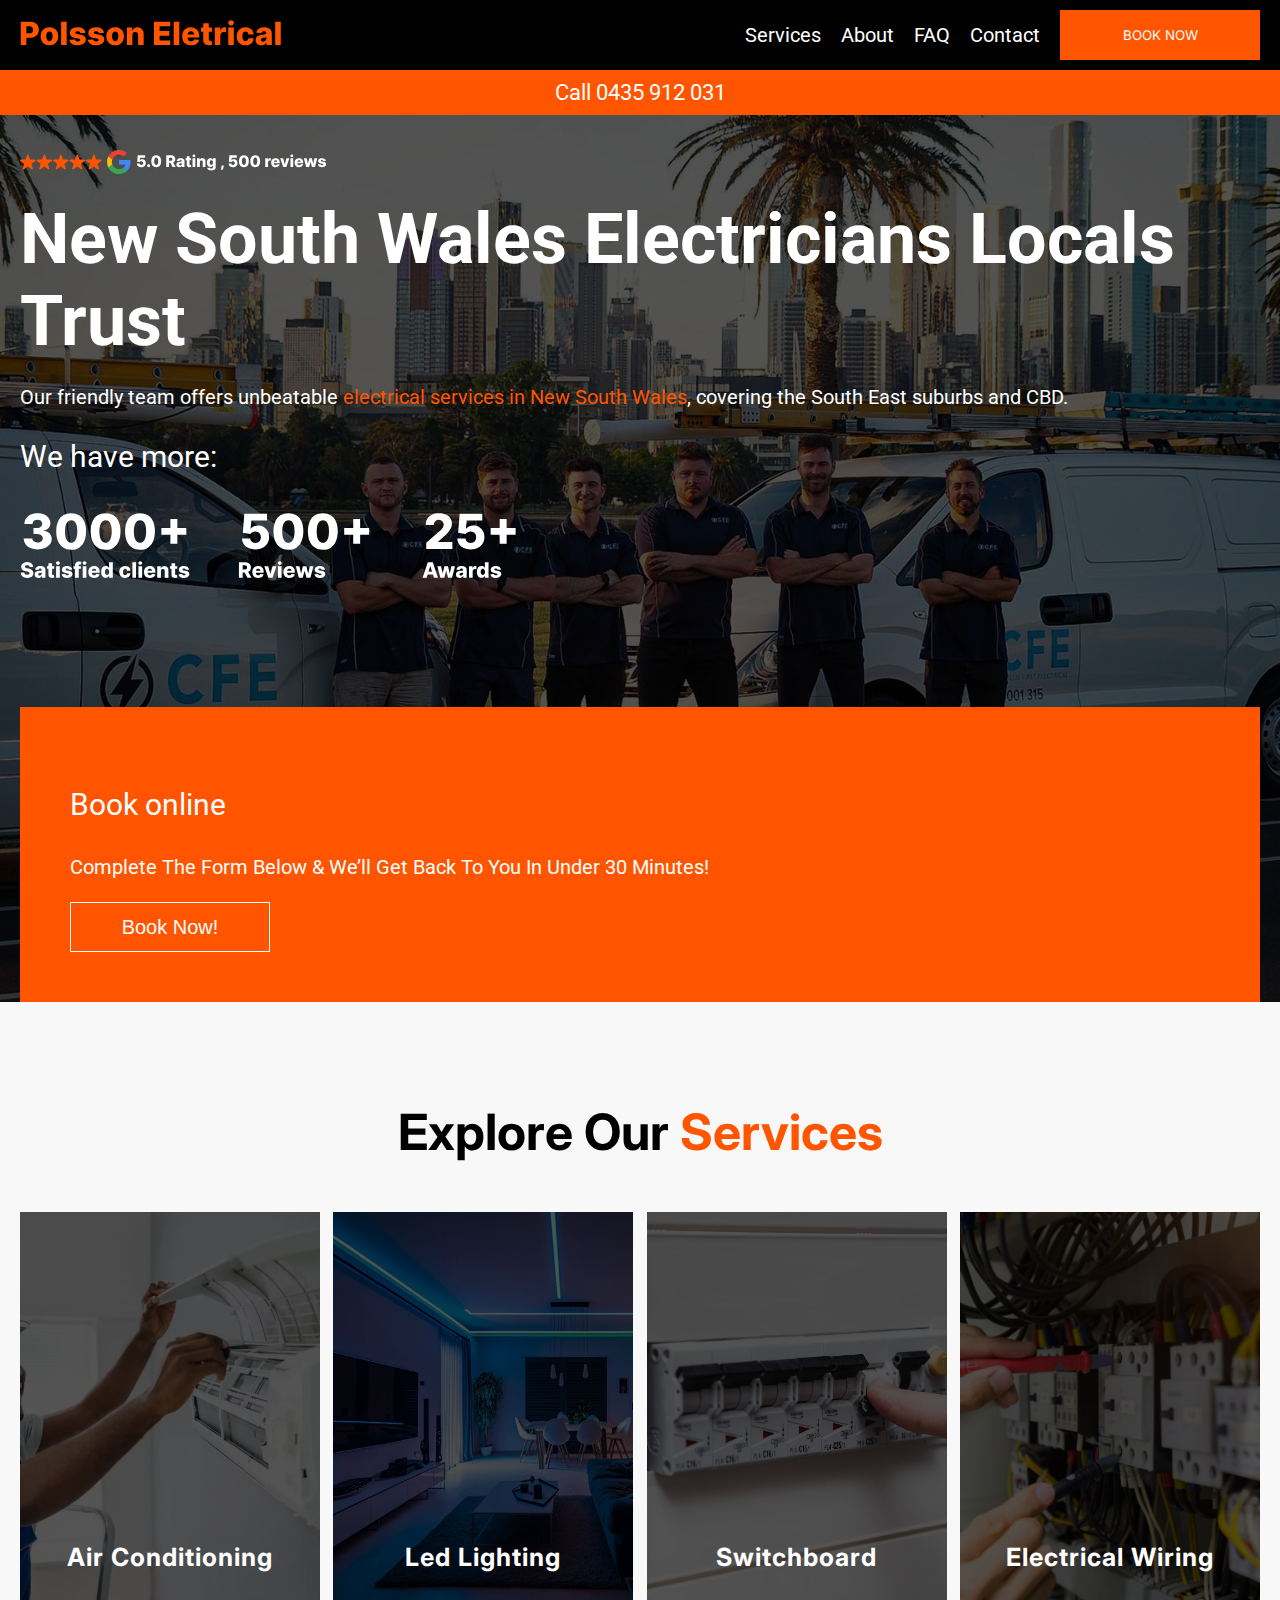
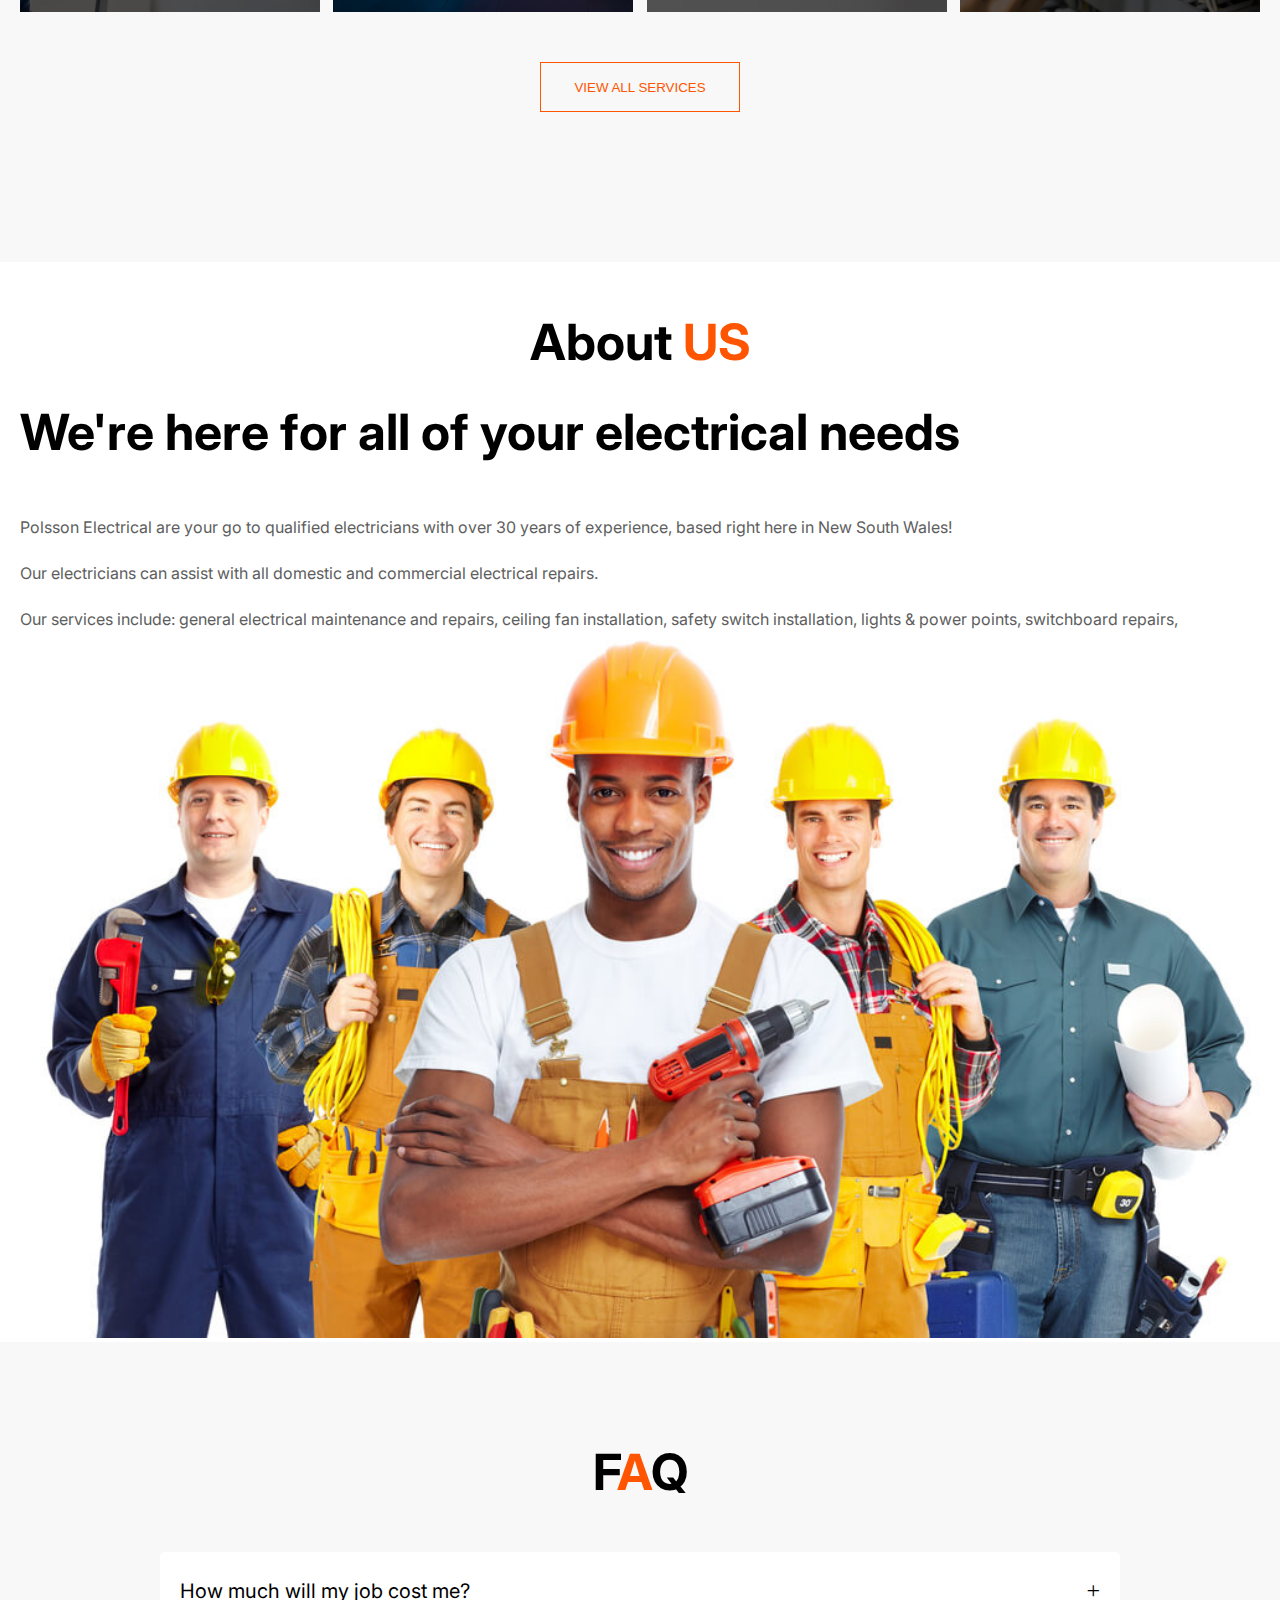
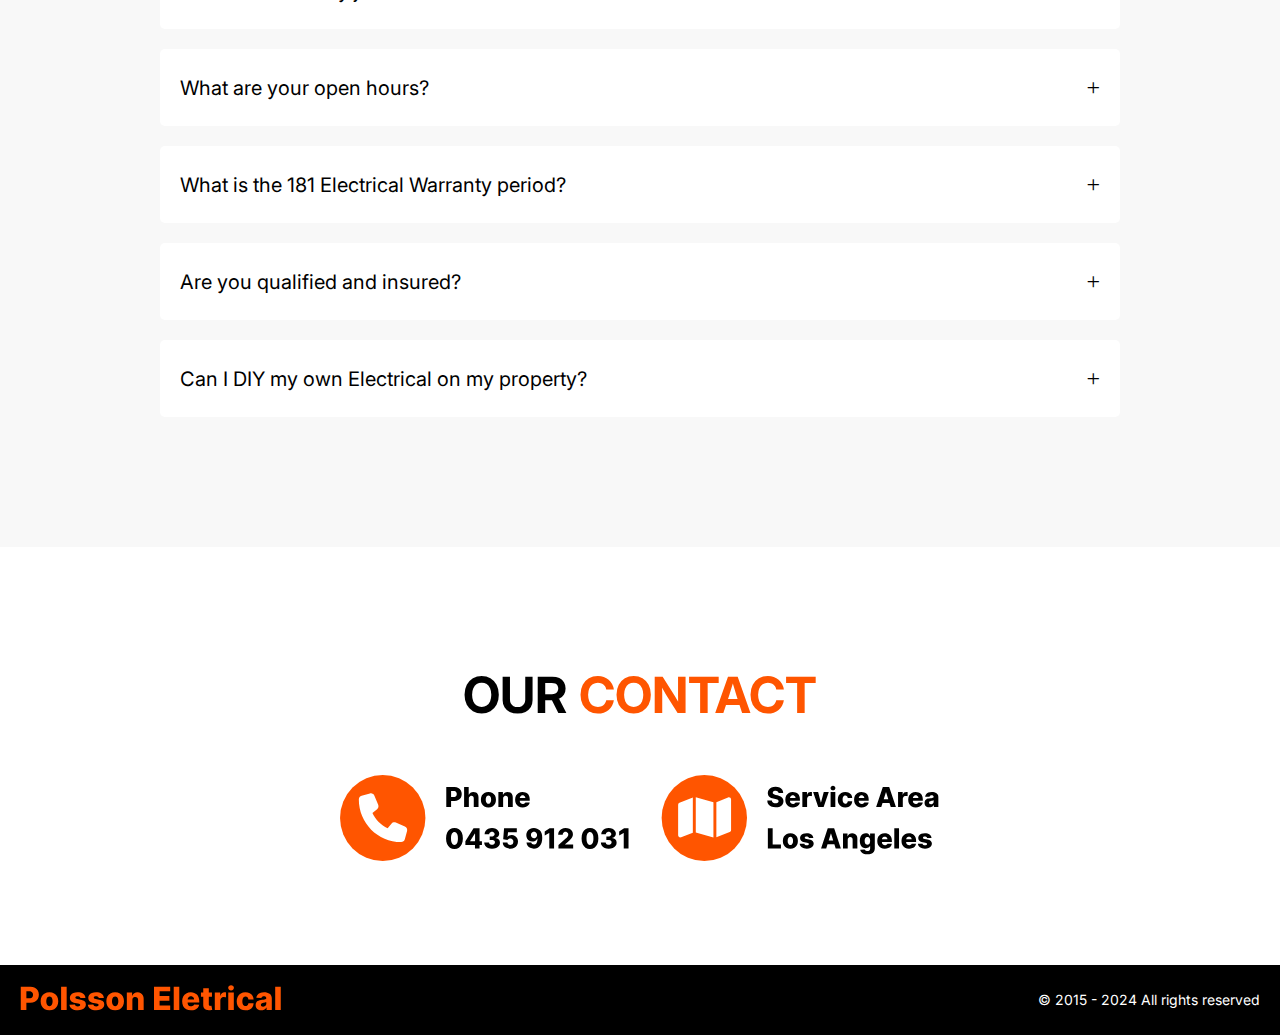
<file: index.html>
<!DOCTYPE html>
<html lang="en">
<head>
    <meta charset="UTF-8">
    <link rel="shortcut icon" href="favicon.png" type="image/x-icon">
    <link rel="stylesheet" href="css/style.css">
    <link href='https://fonts.googleapis.com/css?family=Roboto' rel='stylesheet'>
    <meta name="viewport" content="width=device-width, initial-scale=1.0">
    <title>Polsson Electrical - Electrican New South Wales</title>
</head>
<body>

    <!--Menu-->
    <header class="header">
        <div class="container header__container">
            <button class="header__burger-btn" id="burger">
                <span></span><span></span><span></span>
            </button>
            <a href="#" class="logo">
                <img src="img/logo.svg" alt="">                       
            </a>
            <nav class="menu">
                <ul class="menu__list">
                    <li class="menu__item"><a class="menu__link col" href="#services">Services</a></li>
                    <li class="menu__item"><a class="menu__link" href="#about">About</a></li>
                    <li class="menu__item"><a class="menu__link" href="#faq">FAQ</a></li>
                    <li class="menu__item"><a class="menu__link" href="#contact">Contact</a></li>
                    <a href="book.html"><button class="menu_btn">BOOK NOW</button></a>
                </ul>
            </nav>
        </div>
    </header>
    <div class="menu_2_header">
        <a class="menu_call" href="tel:0435912031">
            Call 0435 912 031
        </a>
    </div>
    <!--End-->

    <!--main-->
    <div class="main_header">
        <div class="main_container">
            <div class="main_box">
                <img src="img/rating.svg" alt="">
                <p class="main_title">
                    New South Wales Electricians Locals Trust
                </p>
                <p class="main_paragraph">
                    Our friendly team offers unbeatable <span>electrical services in New South Wales</span>, covering the South East suburbs and CBD.
                </p>
                <p class="main_paragraphs">
                    We have more:
                </p>
                <img class="dds" src="img/main_text.svg" style="margin-bottom: 20px;" width="450px" alt="">
            </div>
            <div class="main_box">
                <div class="main_right_block">
                    <p class="main_right_title">
                        Book online
                    </p>
                    <p class="main_right_paragraph">
                        Complete The Form Below & We’ll Get Back To You In Under 30 Minutes!
                    </p>
                    <a href="book.html">
                        <button class="main_right_btn">
                            Book Now!
                        </button>
                    </a>
                </div>
            </div>
        </div>
    </div>
    <!--end-->

    <!--in-->
    <p class="services_P" id="services">
        Explore Our <span>Services</span>
    </p>
    <!--in-->

    <!--services-->
    <div style="margin-top: -100px;" class="services_container">
        <div class="services_box">
            <div class="services_image">
                <img src="img/services/conditioning.png" alt="">
                <p class="services_title">
                    Air Conditioning
                </p>
            </div>
        </div>
        <div class="services_box">
            <div class="services_image">
                <img src="img/services/lighting.png" alt="">
                <p class="services_title">
                    Led Lighting
                </p>
            </div>
        </div>
        <div class="services_box">
            <div class="services_image">
                <img src="img/services/switchboard.png" alt="">
                <p class="services_title">
                    Switchboard
                </p>
            </div>
        </div>
        <div class="services_box">
            <div class="services_image">
                <img src="img/services/electrical.png" alt="">
                <p class="services_title">
                    Electrical Wiring
                </p>
            </div>
        </div>
    </div>
    <!--end-->

    <!--in modal-->
    <center>
        <button class="services_btn">
            view all services
        </button>
        <div class="overlay hidden">
            <div class="dialog_box">
              <span class="close_btn">&times;</span>
              <h2>
                Services
            </h2>
              <div class="services_flex">
                <button class="services_btn_flex">
                    Domestic
                </button>
                <button class="services_btn_flex">
                    Commercial
                </button>
                <button class="services_btn_flex">
                    Strata
                </button>
              </div>
              <div class="services_flex">
                <button class="services_btn_flex">
                    Emergency
                </button>
                <button class="services_btn_flex">
                    Antenna
                </button>
                <button class="services_btn_flex">
                    Bathroom lighting
                </button>
              </div>
              <div class="services_flex">
                <button class="services_btn_flex">
                    Switches
                </button>
                <button class="services_btn_flex">
                    Television
                </button>
                <button class="services_btn_flex">
                    Sensors
                </button>
              </div>
            </div>
        </div>
    </center>
    <!---->
    
    <!--snow-->
    <div id="snow-container"></div>
    <!--end-->




    <!--about-->
    <div class="about_header">
        <p style="padding-top: 50px;" class="services_P" id="about">
            About <span>US</span>
        </p>
        <div class="about_container">
            <div class="about_box">
                <p class="about_title">
                    We're here for all of your electrical needs
                </p>
                <p class="about_paragraph">
                    Polsson Electrical are your go to qualified electricians with over 30 years of experience, based right here in New South Wales!
                </p>
                <p class="about_paragraph">
                    Our electricians can assist with all domestic and commercial electrical repairs.
                </p>
                <p class="about_paragraph">
                    Our services include: general electrical maintenance and repairs, ceiling fan installation, safety switch installation, lights & power points, switchboard repairs, emergency call outs.
                </p>
            </div>
            <div class="about_box">
                <img src="img/about.jpg" width="100%" alt="">
            </div>
        </div>
    </div>
    <!--end-->


    <!--in-->
    <p class="services_P" id="faq">
        F<span>A</span>Q
    </p>
    <!--in-->

    <!--faq-->
    <div class="faq_container">
        <div class="faq_box">
            <div class="faq_flex">
                <p class="faq_question">
                    How much will my job cost me?
                </p>
                <p class="faq_plus">
                    +
                </p>
            </div>
            <div class="faq_content">
                <p>
                    When it comes to electrical or air conditioning services, we are your trusted team. Our team of skilled professionals is dedicated to providing top-notch service to meet all your electrical needs and finding solutions to meet your budget.
                </p>
                <p>
                    Every job is different so we dont price over the phone and prefer to give an accurate on site quote, once we have looked at the job. We take pride in our transparent pricing and unmatched expertise in the field. Give us a call today and experience the 181 Electrical stress free guarantee.
                </p>
            </div>
        </div>
        <div class="faq_box">
            <div class="faq_flex">
                <p class="faq_question">
                    What are your open hours?
                </p>
                <p class="faq_plus">
                    +
                </p>
            </div>
            <div class="faq_content">
                <p>
                    We are pleased to announce that our doors are open from Monday to Friday, between 8am and 4pm. During these hours, our dedicated team is readily available to assist you with any inquiries, requests, or concerns you may have. However, we understand that sometimes circumstances arise outside of these hours, and we want to assure you that we are always happy to go the extra mile to accommodate your needs.
                </p>
            </div>
        </div>
        <div class="faq_box">
            <div class="faq_flex">
                <p class="faq_question">
                    What is the 181 Electrical Warranty period?
                </p>
                <p class="faq_plus">
                    +
                </p>
            </div>
            <div class="faq_content">
                <p>
                    All labour is covered by a lifetime warranty and we offer affordable and quality materials with a warranty period of up to 25 years.
                </p>
            </div>
        </div>
        <div class="faq_box">
            <div class="faq_flex">
                <p class="faq_question">
                    Are you qualified and insured?
                </p>
                <p class="faq_plus">
                    +
                </p>
            </div>
            <div class="faq_content">
                <p>
                    All work undertaken by 181 Electrical is completed under current licences and covered by up to date insurance policies. Our employees are also constantly trained on the latest safety and industry advancements.
                </p>
            </div>
        </div>
        <div class="faq_box">
            <div class="faq_flex">
                <p class="faq_question">
                    Can I DIY my own Electrical on my property?
                </p>
                <p class="faq_plus">
                    +
                </p>
            </div>
            <div class="faq_content">
                <p>
                    Doing your own electrical work may look easy, but it isn’t. You could kill or injure yourself, your family, or start a fire. This isn’t a job for a handyman. It takes years for someone to qualify as an electrician to do electrical work around your home. Don't risk it, call 181 Electrical.
                </p>
            </div>
        </div>
    </div>
    <!--end-->

    <!--contact-->
    <div class="contact_header" id="contact">
        <div class="contact_container">
            <br>
            <p class="services_P" id="faq">
                OUR <span>CONTACT</span>
            </p>
            <img src="img/contact.svg" width="600" alt="">
        </div>
    </div>
    <!--end-->

    <!--footer-->
    <footer class="footer_header">
        <div class="footer_container">
            <div class="footer_box">
                <img src="img/logo.svg" alt="Logo" class="footer_logo">
            </div>
            <div class="footer_box">
                <p class="footer_copy">
                    &copy; 2015 - 2024 All rights reserved
                </p>
            </div>
        </div>
    </footer>    
    <!--end-->


<script src="js/main.js"></script>
</body>
</html>
</file>
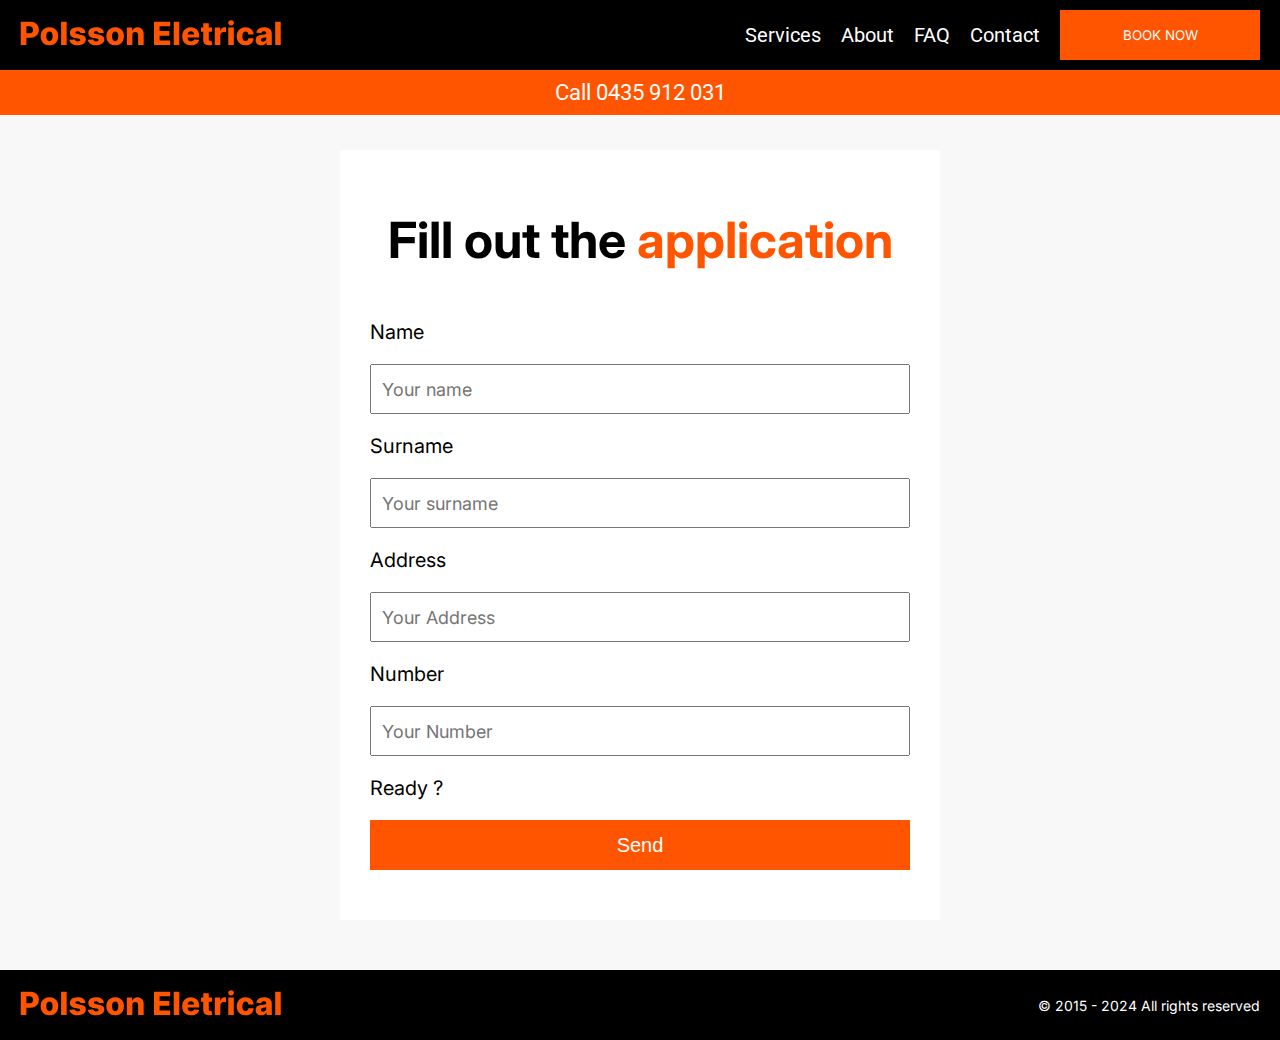
<file: book.html>
<!DOCTYPE html>
<html lang="en">
<head>
    <meta charset="UTF-8">
    <link rel="shortcut icon" href="favicon.png" type="image/x-icon">
    <link rel="stylesheet" href="css/style.css">
    <link href='https://fonts.googleapis.com/css?family=Roboto' rel='stylesheet'>
    <meta name="viewport" content="width=device-width, initial-scale=1.0">
    <title>Polsson Electrical - fill out an application</title>
</head>
<body>

    <!--Menu-->
    <header class="header">
        <div class="container header__container">
            <button class="header__burger-btn" id="burger">
                <span></span><span></span><span></span>
            </button>
            <a href="index.html" class="logo">
                <img src="img/logo.svg" alt="">                       
            </a>
            <nav class="menu">
                <ul class="menu__list">
                    <li class="menu__item"><a class="menu__link col" href="index.html#services">Services</a></li>
                    <li class="menu__item"><a class="menu__link" href="index.html#about">About</a></li>
                    <li class="menu__item"><a class="menu__link" href="index.html#faq">FAQ</a></li>
                    <li class="menu__item"><a class="menu__link" href="index.html#contact">Contact</a></li>
                    <a href="#book">
                        <button class="menu_btn">BOOK NOW</button>
                    </a>
                </ul>
            </nav>
        </div>
    </header>
    <div class="menu_2_header">
        <a class="menu_call" href="">
            Call 0435 912 031
        </a>
    </div>
    <!--End-->

    <form action="send.php" method="post">
        <div class="form_container" id="book">
            <div class="form_box">
                <p class="services_p" id="faq">
                    Fill out the <span>application</span>
                </p>
                <div class="input_container">
                    <p class="input_title">
                        Name
                    </p>
                    <input type="text" name="name" placeholder="Your name" required>
                </div>
                <div class="input_container">
                    <p class="input_title">
                        Surname
                    </p>
                    <input type="text" name="surname" placeholder="Your surname" required>
                </div>
                <div class="input_container">
                    <p class="input_title">
                        Address
                    </p>
                    <input type="text" name="address" placeholder="Your Address" required>
                </div>
                <div class="input_container">
                    <p class="input_title">
                        Number
                    </p>
                    <input type="text" name="number" placeholder="Your Number" required>
                </div>
                <div class="input_container">
                    <p class="input_title">
                        Ready ?
                    </p>
                    <button type="submit" class="input_btn">
                        Send
                    </button>
                </div>
            </div>
        </div>
    </form>
    


    <!--footer-->
    <footer class="footer_header">
        <div class="footer_container">
            <div class="footer_box">
                <img src="img/logo.svg" alt="Logo" class="footer_logo">
            </div>
            <div class="footer_box">
                <p class="footer_copy">
                    &copy; 2015 - 2024 All rights reserved
                </p>
            </div>
        </div>
    </footer>    
    <!--end-->

    <script src="js/main.js"></script>

</body>
</html>
</file>
<file: css/style.css>
@import url('https://fonts.googleapis.com/css2?family=Anonymous+Pro:ital,wght@0,400;0,700;1,400;1,700&family=Inter:ital,opsz,wght@0,14..32,100..900;1,14..32,100..900&family=Poppins:ital,wght@0,100;0,200;0,300;0,400;0,500;0,600;0,700;0,800;0,900;1,100;1,200;1,300;1,400;1,500;1,600;1,700;1,800;1,900&family=Roboto+Flex:opsz,wght@8..144,100..1000&display=swap');

html {
    box-sizing: border-box;
    scroll-behavior: smooth;
}

*,
*::before,
*::after {
    box-sizing: inherit;
}

a {
    color: inherit;
    text-decoration: none;
}

.logo {
    width: 300px;
    display: block;
}

.logo__img {
    width: 200px;
}




img {
    max-width: 100%;
}

body {
    margin: 0px;
    background-color: #f8f8f8;

}

.container {
    max-width: 1366px;
    margin: 0 auto;
    padding: 0 20px;
}

.header {
    position: fixed;
    width: 100%;
    z-index: 9;
    background-color: #000000;
}

.header__container {
    display: flex;
    justify-content: space-between;
    align-items: center;
    padding-top: 10px;
    padding-bottom: 10px;
}

.header__burger-btn {
    display: none;
    position: relative;
    width: 40px;
    height: 40px;
    border: none;
    background-color: transparent;
    z-index: 2;
}

.header__burger-btn span {
    position: absolute;
    width: 30px;
    height: 3px;
    background-color: rgb(255, 255, 255);
    left: 5px;
    transition: transform .5s, opacity .5s, background-color .5s;
}

.header__burger-btn span:nth-child(1) {
    transform: translateY(-10px);
}

.header__burger-btn span:nth-child(3) {
    transform: translateY(10px);
}

.header.open .header__burger-btn span {
    background-color: white;
}

.header.open .header__burger-btn span:nth-child(1) {
    transform: translateY(0) rotate(45deg);
}

.header.open .header__burger-btn span:nth-child(2) {
    opacity: 0;
}

.header.open .header__burger-btn span:nth-child(3) {
    transform: translateY(0) rotate(-45deg);
}




.menu__list {
    display: flex;
    align-items: center;
    list-style-type: none;
    padding: 0;
    margin: 0;
}

.menu__item:not(:last-child) {
    margin-right: 20px;
}

.menu__link {
    font-family: roboto;
    color: #ffffff;
    font-size: 20px;
    transition: color 0.3s ease;
}

.menu__link:hover {
    color: #FF5500;
}

@media (max-width: 992px) {
.img-krak {
    border-radius: 20px;
}
    .cont-o {
        border-radius: 20px;
    }
    .header__burger-btn {
        display: block;
    }
    .menu {
        position: absolute;
        left: -250px;
        top: 0;
        width: 250px;
        background-color: #FF5500;
        height: 100vh;
        padding: 75px 20px 20px 20px;
        transition: transform .5s;
    }
    .menu__list {
        display: block;
    }
    .menu__link {
        color: white;
        font-size: 21px;
        display: block;
        padding: 10px 0;
    }
    .header.open .menu {
        transform: translateX(100%);
    }
    .menu_2_header {
        display: none;
    }
}

.menu_btn {
    width: 200px;
    height: 50px;
    background-color: #FF5500;
    border: 1px solid #FF5500;
    color: #fff;
    font-family: inter;
    cursor: pointer;
    transition: background-color 0.3s ease , color 0.3s ease;
}

.menu_btn:hover {
    background-color: inherit;
    color: #FF5500;
}

.menu_2_header {
    background-color: #FF5500;
    text-align: center;
    margin-top: 70px;
    padding-top: 10px;
    z-index: 9;
    position: fixed;
    width: 100%;
    padding-bottom: 10px;
}
.menu_call {
    color: #ffffff;
    font-family: roboto;
    font-size: 22px;
}



.main_header {
    background-size: cover;
    width: 100%;
    background-position: center;
    background-image: url(../img/main.png);
}


.main_container {
    max-width: 1366px;
    margin: auto;
    padding: 0 20px;
    display: flex;
    padding-top: 150px;
    justify-content: space-between;
}


.main_title {
    font-size: 70px;
    color: #fff;
    margin-top: 20px;
    font-weight: 700;
    width: 600px;
    font-family: roboto;
}

.main_paragraph {
    color: #fff;
    font-size: 20px;
    margin-top: -50px;
    line-height: 30px;
    width: 60%;
    font-family: Roboto;
}

.main_paragraph span {
    color: #FF5500;
}


.main_paragraphs {
    color: #fff;
    font-size: 30px;
    line-height: 30px;
    font-family: Roboto;
}

.main_right_block {
    margin-top: 100px;
    padding: 50px;
    background-color: #FF5500;
}

.main_right_title {
    color: #fff;
    font-family: roboto;
    font-size: 30px;
}

.main_right_paragraph {
    color: #fff;
    font-family: roboto;
    font-size: 20px;
    line-height: 30px;
}

.main_right_btn {
    width: 200px;
    height: 50px;
    background-color: inherit;
    font-size: 20px;
    color: #fff;
    cursor: pointer;
    border: 1px solid #ffffff;
    transition: background-color 0.3s ease , color 0.3s ease;
}


.main_right_btn:hover {
    background-color: #ffffff;
    color: #FF5500;
}

.services_container {
    max-width: 1366px;
    margin: auto;
    padding: 0 20px;
    display: flex;
    justify-content: space-between;
    flex-wrap: wrap;
}

.services_box {
    margin-top: 100px;
    width: 300px;
    height: 400px;
    overflow: hidden;
    cursor: pointer;
    position: relative;
    transition: transform 0.3s ease-in-out;
}

.services_image {
    position: relative;
    width: 100%;
    height: 100%;
    overflow: hidden;
}

.services_image img {
    width: 100%;
    height: 100%;
    object-fit: cover;
    transition: transform 0.3s ease-in-out;
}

.services_image:hover img {
    transform: scale(1.1);
}

.services_title {
    position: absolute;
    bottom: 30px;
    width: 100%;
    font-family: inter;
    padding: 10px;
    text-align: center;
    color: #fff;
    font-size: 25px;
    font-weight: bold;
    letter-spacing: 1px;
    margin: 0;
}

.services_box img:hover {
    transform: scale(1.1)
}


.services_P {
    font-size: 50px;
    color: #000;
    font-family: inter;
    font-weight: 700;
    text-align: center;
    margin-top: 100px;
}

.services_P span {
    color: #FF5500;
}

.services_btn {
    width: 200px;
    margin-bottom: 50px;
    height: 50px;
    margin-top: 50px;
    background-color: inherit;
    color: #FF5500;
    text-transform: uppercase;
    cursor: pointer;
    border: 1px solid #FF5500;
    transition: background-color 0.3s ease , color 0.3s ease;
}


.services_btn:hover {
    background-color: #FF5500;
    color: #ffffff;
}


#snow-container {
    position: fixed;
    top: 0;
    left: 0;
    width: 100%;
    height: 100%;
    pointer-events: none; 
}
  
.snowflake {
    position: absolute;
    top: -10px;
    width: 10px;
    height: 10px;
    background: white;
    border-radius: 50%;
    opacity: 0.8;
    pointer-events: none;
    animation: fall linear infinite;
}
  
@keyframes fall {
    to {
      transform: translateY(100vh);
    }
}




  
.overlay {
    position: fixed;
    top: 0;
    left: 0;
    width: 100%;
    height: 100%;
    background-color: rgba(0, 0, 0, 0.7);
    display: flex;
    justify-content: center;
    align-items: center;
    opacity: 0;
    z-index: 99;
    pointer-events: none;
    transition: opacity 0.5s ease;
}
  
.overlay.show {
    opacity: 1;
    pointer-events: all;
}
 
.dialog_box {
    background-color: white;
    border-radius: 5px;
    padding: 20px;
    text-align: center;
    transform: scale(0.7);
    opacity: 0;
    transition: transform 0.5s ease, opacity 0.5s ease ;
}
  
.overlay.show .dialog_box {
    transform: scale(1);
    opacity: 1;
}

.overlay h2 {
    font-family: inter;
}

.close_btn {
    position: absolute;
    top: 15px;
    right: 20px;
    font-size: 24px;
    font-weight: bold;
    color: #FF5500;
    cursor: pointer;
    transition: color 0.3s ease;
}
  
.close_btn:hover {
    color: #000000;
}

.services_flex {
    justify-content: space-between;
    display: flex;
}

.services_btn_flex {
    width: 200px;
    margin-bottom: 10px;
    height: 50px;
    margin-left: 10px;
    background-color: inherit;
    color: #FF5500;
    text-transform: uppercase;
    cursor: pointer;
    border: 1px solid #FF5500;
    transition: background-color 0.3s ease , color 0.3s ease;
}

.services_btn_flex:hover {
    background-color: #FF5500;
    color: #fff;
}


.about_header {
    background-color: #fff;
}

.about_container {
    max-width: 1366px;
    margin: auto;
    padding: 0 20px;
    display: flex;
    justify-content: space-between;
}

.about_title {
    font-family: inter;
    font-weight: 700;
    font-size: 50px;
    width: 550px;
    margin-top: -20px;
    color: #000000;
}

.about_paragraph {
    font-family: inter;
    font-size: 16px;
    line-height: 30px;
    margin-top: 10px;
    width: 500px;
    color: #5e5e5e;
}

.about_box img {
    bottom: 0px;
}


.faq_container {
    max-width: 1000px;
    margin: auto;
    padding: 0 20px;
}

.faq_box {
    margin-top: 20px;
    cursor: pointer;
    padding-top: 10px;
    padding-bottom: 10px;
    width: 100%;
    background-color: #fff;
    border-radius: 5px;
    overflow: hidden;
    transition: box-shadow 0.3s;
}

.faq_flex {
    display: flex;
    justify-content: space-between;
    align-items: center;
    padding: 15px 20px;
}

.faq_question {
    font-size: 20px;
    font-family: inter;
    margin: 0;
}

.faq_plus {
    font-size: 24px;
    margin: 0;
    transition: transform 0.3s;
}

.faq_content {
    max-height: 0;
    overflow: hidden;
    padding: 0 20px;
    font-size: 16px;
    font-family: inter;
    line-height: 1.5;
    transition: max-height 0.3s ease, padding 0.3s ease;
}

.faq_content p {
    margin: 10px 0;
    font-family: inter;
    line-height: 30px;
    font-size: 18px;
    color: #5e5e5e;
}


.contact_header {
    background-color: #fff;
    margin-top: 130px;
}

.contact_container {
    margin: auto;
    text-align: center;
    padding-bottom: 100px;
}


.footer_header {
    background-color: #000;
    padding: 20px 0;
}


.footer_container {
    max-width: 1366px;
    margin: auto;
    display: flex;
    align-items: center;
    justify-content: space-between;
    padding: 0 20px;
}


.footer_logo {
    max-height: 40px; 
    width: auto;
}


.footer_copy {
    font-family: 'Inter', sans-serif;
    color: #fff;
    margin: 0; 
    font-size: 14px; 
}

.form_container {
    margin: auto;   
    padding-top: 150px;
    padding-bottom: 50px;
    max-width: 600px;
}

.form_box {
    width: 100%;
    padding-top: 10px;
    box-sizing: border-box;
    padding-left: 30px;
    padding-right: 30px;
    background-color: #fff;
}



.services_p {
    font-size: 50px;
    color: #000;
    font-family: inter;
    font-weight: 700;
    text-align: center;
}

.services_p span {
    color: #FF5500;
}


.input_container input {
    width: 100%;
    height: 50px;
    padding-left: 10px;    
    font-size: 18px;
    box-sizing: border-box;
    font-family: inter;
}

.input_title {
    font-size: 20px;
    font-family: inter;
}

.input_btn {
    width: 100%;
    height: 50px;
    background-color: #FF5500;
    cursor: pointer;
    font-size: 20px;
    color: #fff;
    border: 1px solid #FF5500;
    margin-bottom: 50px;
    transition: background-color 0.3s ease , color 0.3s ease;
}

.input_btn:hover {
    background-color: inherit;
    color: #FF5500;

}

@media (max-width: 950px) {
    .services_box {
        width: 49%;
    }
}

@media (max-width: 1300px) {
    .main_title {
        width: 100%;
    }
    .main_paragraph {
        width: 100%;
    }
    .main_container {
        display: block;
    }
    .dds{
        width: 500px;
    }
    .about_container {
        display: block;
    }
    .about_title {
        width: 100%;
    }
    .about_paragraph {
        width: 100%;
    }
    .about_box img {
        margin-top: -50px;
    }
}

@media (max-width: 500px) {
    .main_title {
        font-size: 40px;
    } 
    .main_paragraph {
        font-size: 18px;
        margin-top: 10px;
    }
    .dds {
        width: 100%;
    }
    .services_box {
        width: 100%;
    }
    .services_btn {
        width: 80%;
    }
}


@media (max-width: 700px) {
    .overlay {
        margin-top: 0px;
    }
    .dialog_box {
        margin-top: 0px;
        height: 100%;
        width: 100%;
        border-radius: 0px;
    }
    .services_flex {
        display: block;
    }
    .services_btn_flex {
        width: 100%;
    }
    .contact_container img {
        width: 100%;
    }
    .footer_container {
        display: block;
    }
}
</file>
